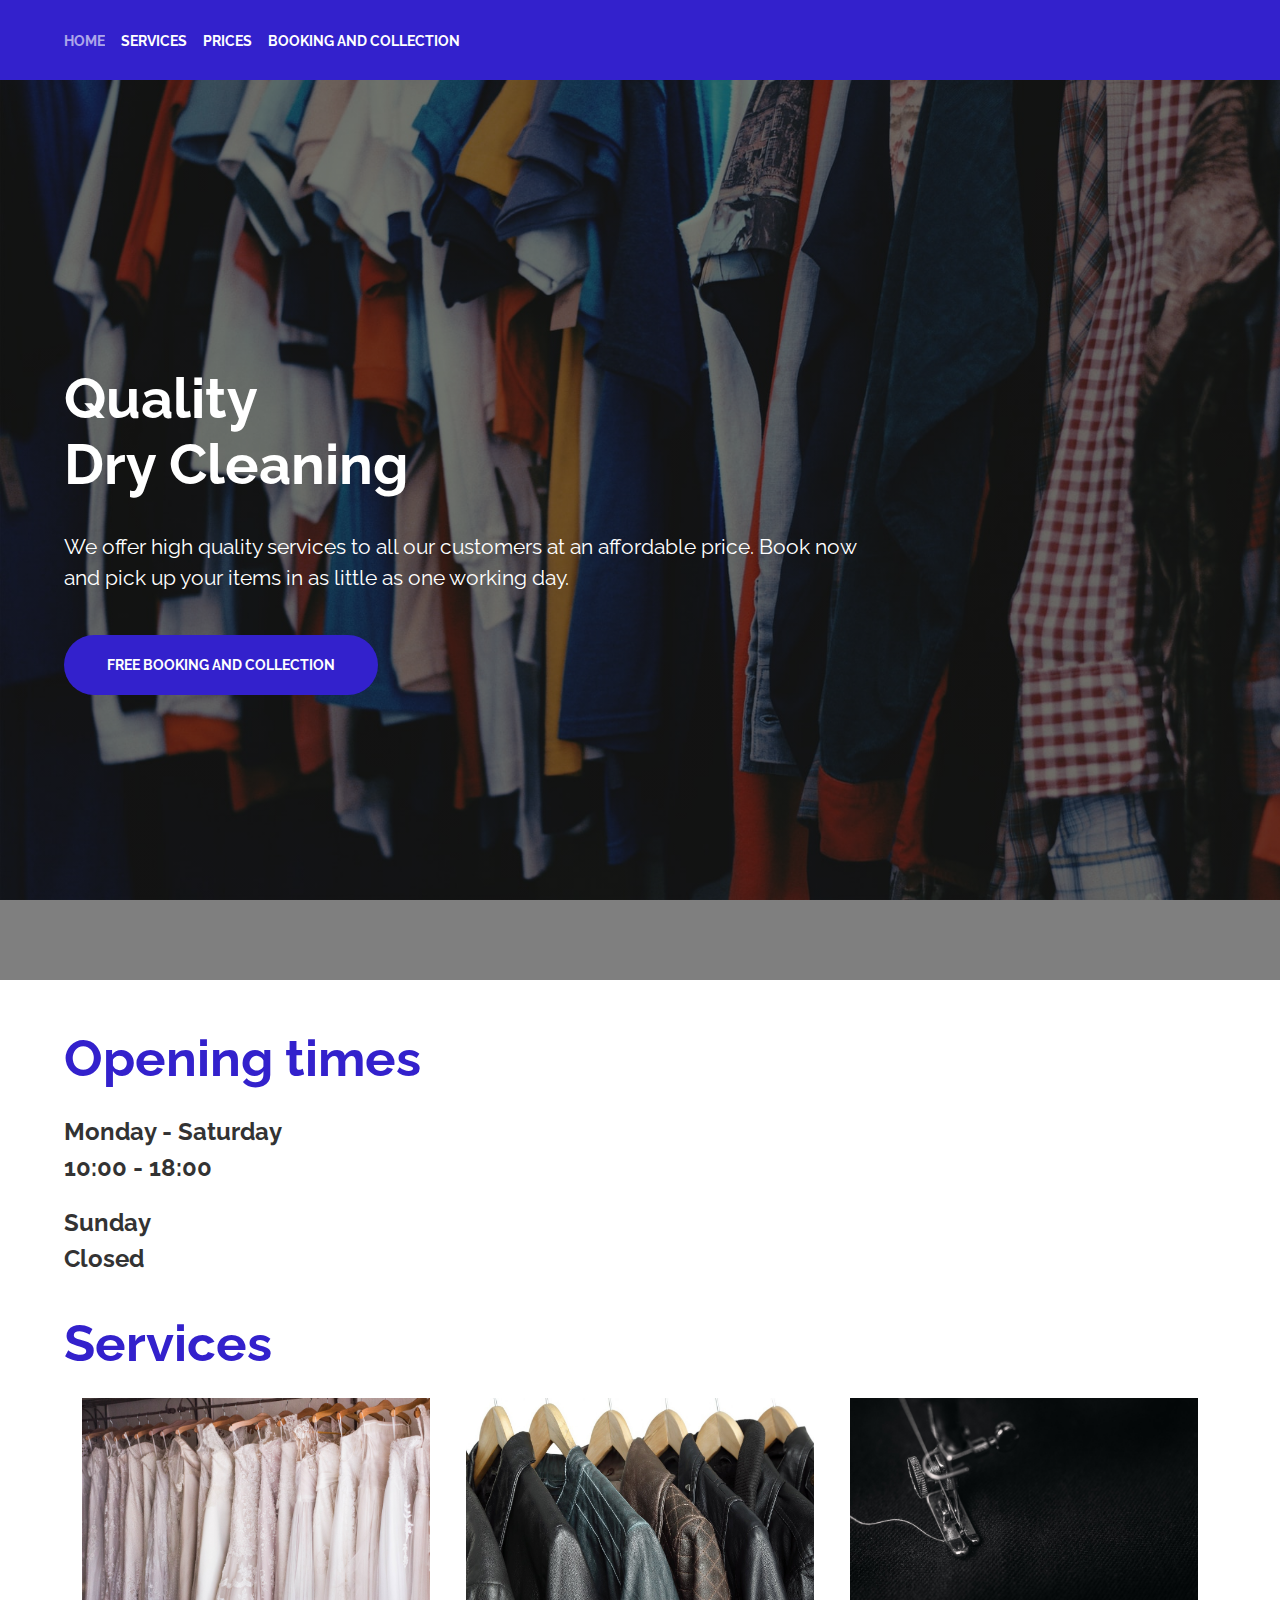
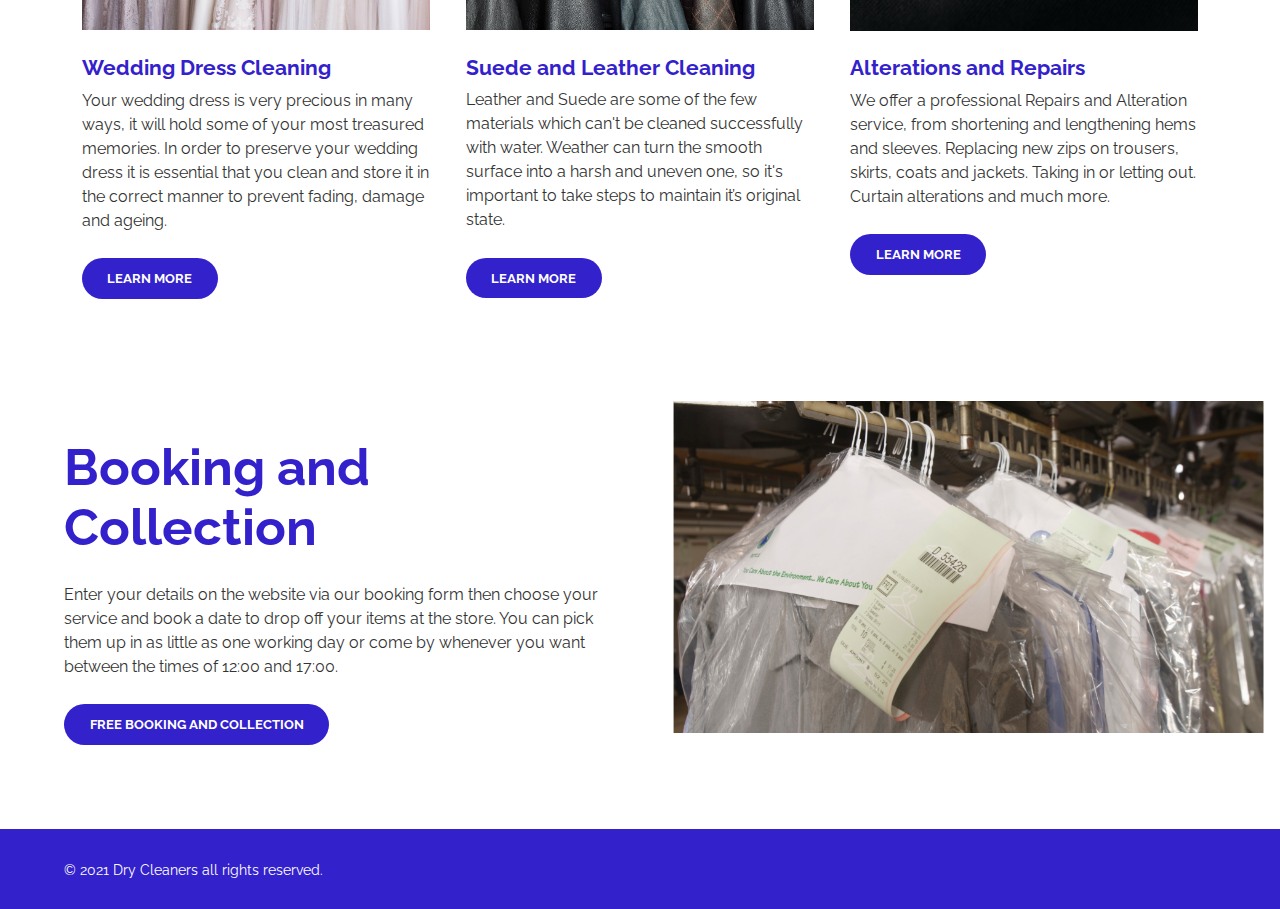
<file: index.html>
<!DOCTYPE html>
<html lang="en">
<head>
    <meta charset="UTF-8">
    <meta http-equiv="X-UA-Compatible" content="IE=edge">
    <meta name="viewport" content="width=device-width, initial-scale=1.0">
    <title>Dry Cleaners</title>
    <link rel="stylesheet" href="CSS/main.css">
</head>
<body>
	<!--Navbar-->
	<header>
		<nav>
			<ul>
				<li><a href="index.html" class="active">Home</a></li>        
				<li><a href="services.html">Services</a></li>
				<li><a href="prices.html">Prices</a></li>
				<li><a href="booking.html">Booking and Collection</a></li>
			</ul>
			<div class="lines">
				<div class="line"></div>
			</div>
		</nav>
	</header>

    <!--Hero section with heading and call to action button-->
    <section class="hero">
        <h1><span class="break">Quality</span> Dry Cleaning</h1>
		<p>We offer high quality services to all our customers at an affordable price. Book now and pick up your items in as little as one working day.</p>
        <a href="booking.html">Free booking and collection</a>
    </section>

    <main>
		<!--Opening times section-->
        <section class="opening-times">
            <h2>Opening times</h2>
            <p>Monday - Saturday</p>
            <p>10:00 - 18:00</p>
            <p class="weekend">Sunday</p>
            <p>Closed</p>
        </section>

		<!--Section that lists some of the Services-->
		<section class="services">
        	<h2>Services</h2>
			<div class="cards">
				<div class="card">
					<img src="Images/Wedding_Dresses.jpg" alt="Wedding Dresses on coat hangers">
					<h3>Wedding Dress Cleaning</h3>
					<p>Your wedding dress is very precious in many ways, it will hold some of your most treasured memories. In order to preserve your wedding dress it is essential that you clean and store it in the correct manner to prevent fading, damage and ageing.</p>
					<a href="services.html">Learn more</a>
				</div>
				<div class="card">
					<img src="Images/Leather_Jackets.jpg" alt="Leather Jackets on coat hangers">
					<h3>Suede and Leather Cleaning</h3>
					<p>Leather and Suede are some of the few materials which can't be cleaned successfully with water. Weather can turn the smooth surface into a harsh and uneven one, so it's important to take steps to maintain it’s original state.</p>
					<a href="services.html">Learn more</a>
				</div>
				<div class="card">
					<img src="Images/Sewing.jpg" alt="Sewing machine on fabric">
					<h3>Alterations and Repairs</h3>
					<p>We offer a professional Repairs and Alteration service, from shortening and lengthening hems and sleeves. Replacing new zips on trousers, skirts, coats and jackets. Taking in or letting out. Curtain alterations and much more.</p>
					<a href="services.html">Learn more</a>
				</div>
			</div>
		</section>

			<!--Section that explains how Booking and Collection works-->
		<section class="booking">
			<div class="container">
				<div class="content">
					<h2>Booking and Collection</h2>
					<p>Enter your details on the website via our booking form then choose your service and book a date to drop off your items at the store. You can pick them up in as little as one working day or come by whenever you want between the times of 12:00 and 17:00.</p>
					<a href="booking.html">Free booking and collection</a>
				</div>
				<div class="image">
					<img src="Images/Bagged_Clothing.jpg" alt="Clothing in plastig bags on coat hangers">
				</div>
			</div>
		</section>
    </main>

    <!--Footer-->
    <footer>
        <p>© 2021 Dry Cleaners all rights reserved.</p>
    </footer>

	<script src="JS/main.js"></script>
</body>
</html>
</file>
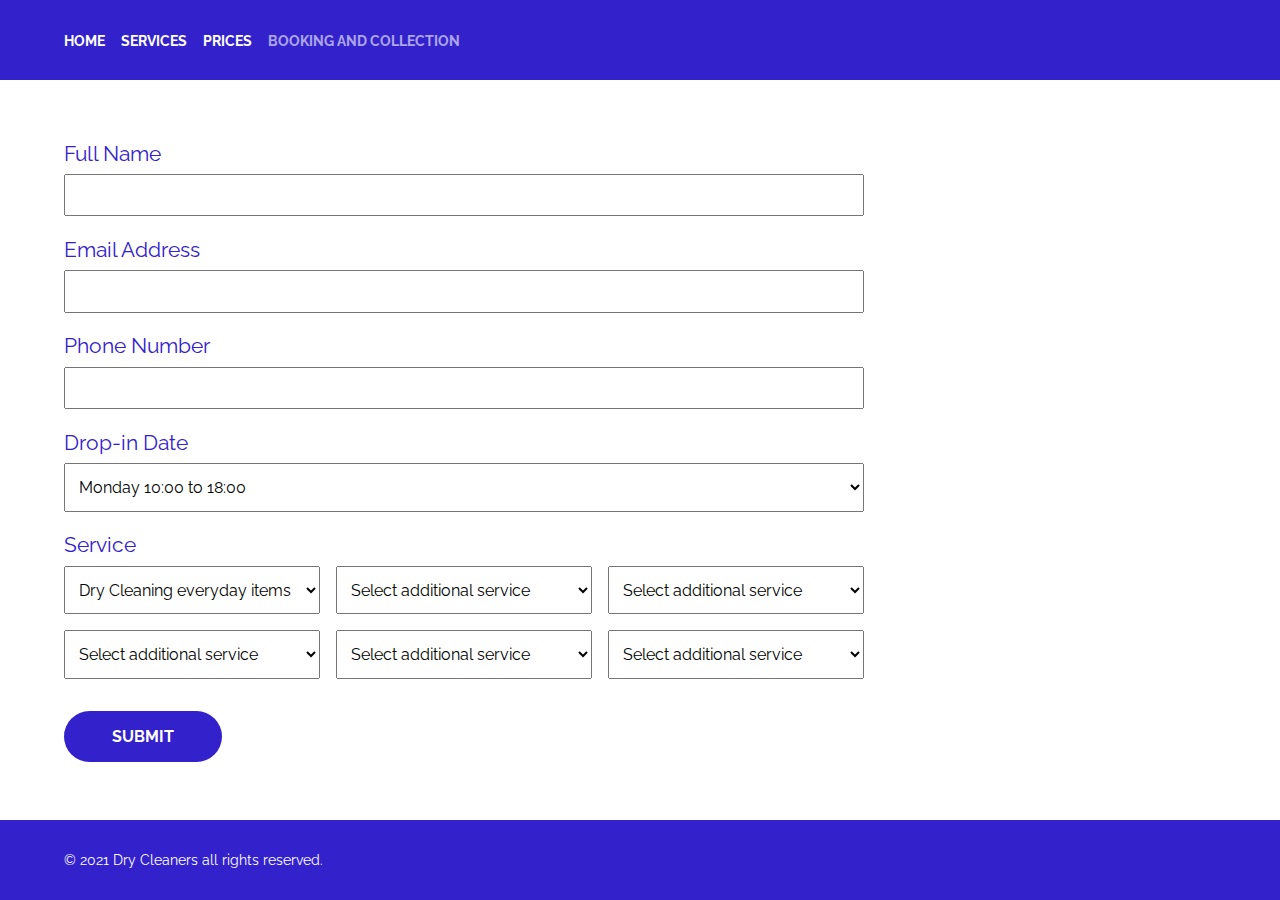
<file: booking.html>
<!DOCTYPE html>
<html lang="en">
<head>
    <meta charset="UTF-8">
    <meta http-equiv="X-UA-Compatible" content="IE=edge">
    <meta name="viewport" content="width=device-width, initial-scale=1.0">
    <title>Booking and Collection - Dry Cleaners</title>
    <link rel="stylesheet" href="CSS/booking.css"></head></head>
<body>
    <!--Navbar-->
    <header>
        <nav>
            <ul>
                <li><a href="index.html">Home</a></li>        
                <li><a href="services.html">Services</a></li>
                <li><a href="prices.html">Prices</a></li>
                <li><a href="booking.html" class="active">Booking and Collection</a></li>
            </ul>
            <div class="lines">
                <div class="line"></div>
            </div>
        </nav>
    </header>

    <!--Booking form-->
    <main>
        <form name="booking" action="submit.html">
            <div class="error"></div>

            <label for="name">Full Name</label>
            <input type="text" name="name" class="name">

            <label for="email">Email Address</label>
            <input type="text" name="email" class="email">

            <label for="phone">Phone Number</label>
            <input type="text" name="phone" class="phone">

            <label for="drop-in">Drop-in Date</label>
            <select>
                <option value="Monday 10:00 to 18:00">Monday 10:00 to 18:00</option>
                <option value="Tuesday 10:00 to 18:00">Tuesday 10:00 to 18:00</option>
                <option value="Wednesday 10:00 to 18:00">Wednesday 10:00 to 18:00</option>
                <option value="Thursday 10:00 to 18:00">Thursday 10:00 to 18:00</option>
                <option value="Friday 10:00 to 18:00">Friday 10:00 to 18:00</option>
                <option value="Saturday 10:00 to 18:00">Saturday 10:00 to 18:00</option>
            </select>

            <label for="service">Service</label>
            <div class="services">
                <select>
                    <option value="Dry Cleaning everyday items">Dry Cleaning everyday items</option>
                    <option value="Laundry">Laundry</option>
                    <option value="Duvet and Curtain Cleaning">Duvet and Curtain Cleaning</option>
                    <option value="Suede and Leather Cleaning">Suede and Leather Cleaning</option>
                    <option value="Wedding Dress Cleaning">Wedding Dress Cleaning</option>
                    <option value="Repairs and Alterations">Repairs and Alterations</option>
                </select>

                <select>
                    <option value="Select additional service" selected disabled hidden>Select additional service</option>
                    <option value="Dry Cleaning everyday items">Dry Cleaning everyday items</option>
                    <option value="Laundry">Laundry</option>
                    <option value="Duvet and Curtain Cleaning">Duvet and Curtain Cleaning</option>
                    <option value="Suede and Leather Cleaning">Suede and Leather Cleaning</option>
                    <option value="Wedding Dress Cleaning">Wedding Dress Cleaning</option>
                    <option value="Repairs and Alterations">Repairs and Alterations</option>
                </select>

                <select>
                    <option value="Select additional service" selected disabled hidden>Select additional service</option>
                    <option value="Dry Cleaning everyday items">Dry Cleaning everyday items</option>
                    <option value="Laundry">Laundry</option>
                    <option value="Duvet and Curtain Cleaning">Duvet and Curtain Cleaning</option>
                    <option value="Suede and Leather Cleaning">Suede and Leather Cleaning</option>
                    <option value="Wedding Dress Cleaning">Wedding Dress Cleaning</option>
                    <option value="Repairs and Alterations">Repairs and Alterations</option>
                </select>

                <select>
                    <option value="Select additional service" selected disabled hidden>Select additional service</option>
                    <option value="Dry Cleaning everyday items">Dry Cleaning everyday items</option>
                    <option value="Laundry">Laundry</option>
                    <option value="Duvet and Curtain Cleaning">Duvet and Curtain Cleaning</option>
                    <option value="Suede and Leather Cleaning">Suede and Leather Cleaning</option>
                    <option value="Wedding Dress Cleaning">Wedding Dress Cleaning</option>
                    <option value="Repairs and Alterations">Repairs and Alterations</option>
                </select>

                <select>
                    <option value="Select additional service" selected disabled hidden>Select additional service</option>
                    <option value="Dry Cleaning everyday items">Dry Cleaning everyday items</option>
                    <option value="Laundry">Laundry</option>
                    <option value="Duvet and Curtain Cleaning">Duvet and Curtain Cleaning</option>
                    <option value="Suede and Leather Cleaning">Suede and Leather Cleaning</option>
                    <option value="Wedding Dress Cleaning">Wedding Dress Cleaning</option>
                    <option value="Repairs and Alterations">Repairs and Alterations</option>
                </select>

                <select>
                    <option value="Select additional service" selected disabled hidden>Select additional service</option>
                    <option value="Dry Cleaning everyday items">Dry Cleaning everyday items</option>
                    <option value="Laundry">Laundry</option>
                    <option value="Duvet and Curtain Cleaning">Duvet and Curtain Cleaning</option>
                    <option value="Suede and Leather Cleaning">Suede and Leather Cleaning</option>
                    <option value="Wedding Dress Cleaning">Wedding Dress Cleaning</option>
                    <option value="Repairs and Alterations">Repairs and Alterations</option>
                </select>
            </div>

            <input type="submit" class="submit">
        </form>
    </main>

    <!--Footer-->
    <footer>
        <p>© 2021 Dry Cleaners all rights reserved.</p>
    </footer>

	<script src="JS/main.js"></script>
    <script src="JS/booking.js"></script>
</body>
</html>
</file>
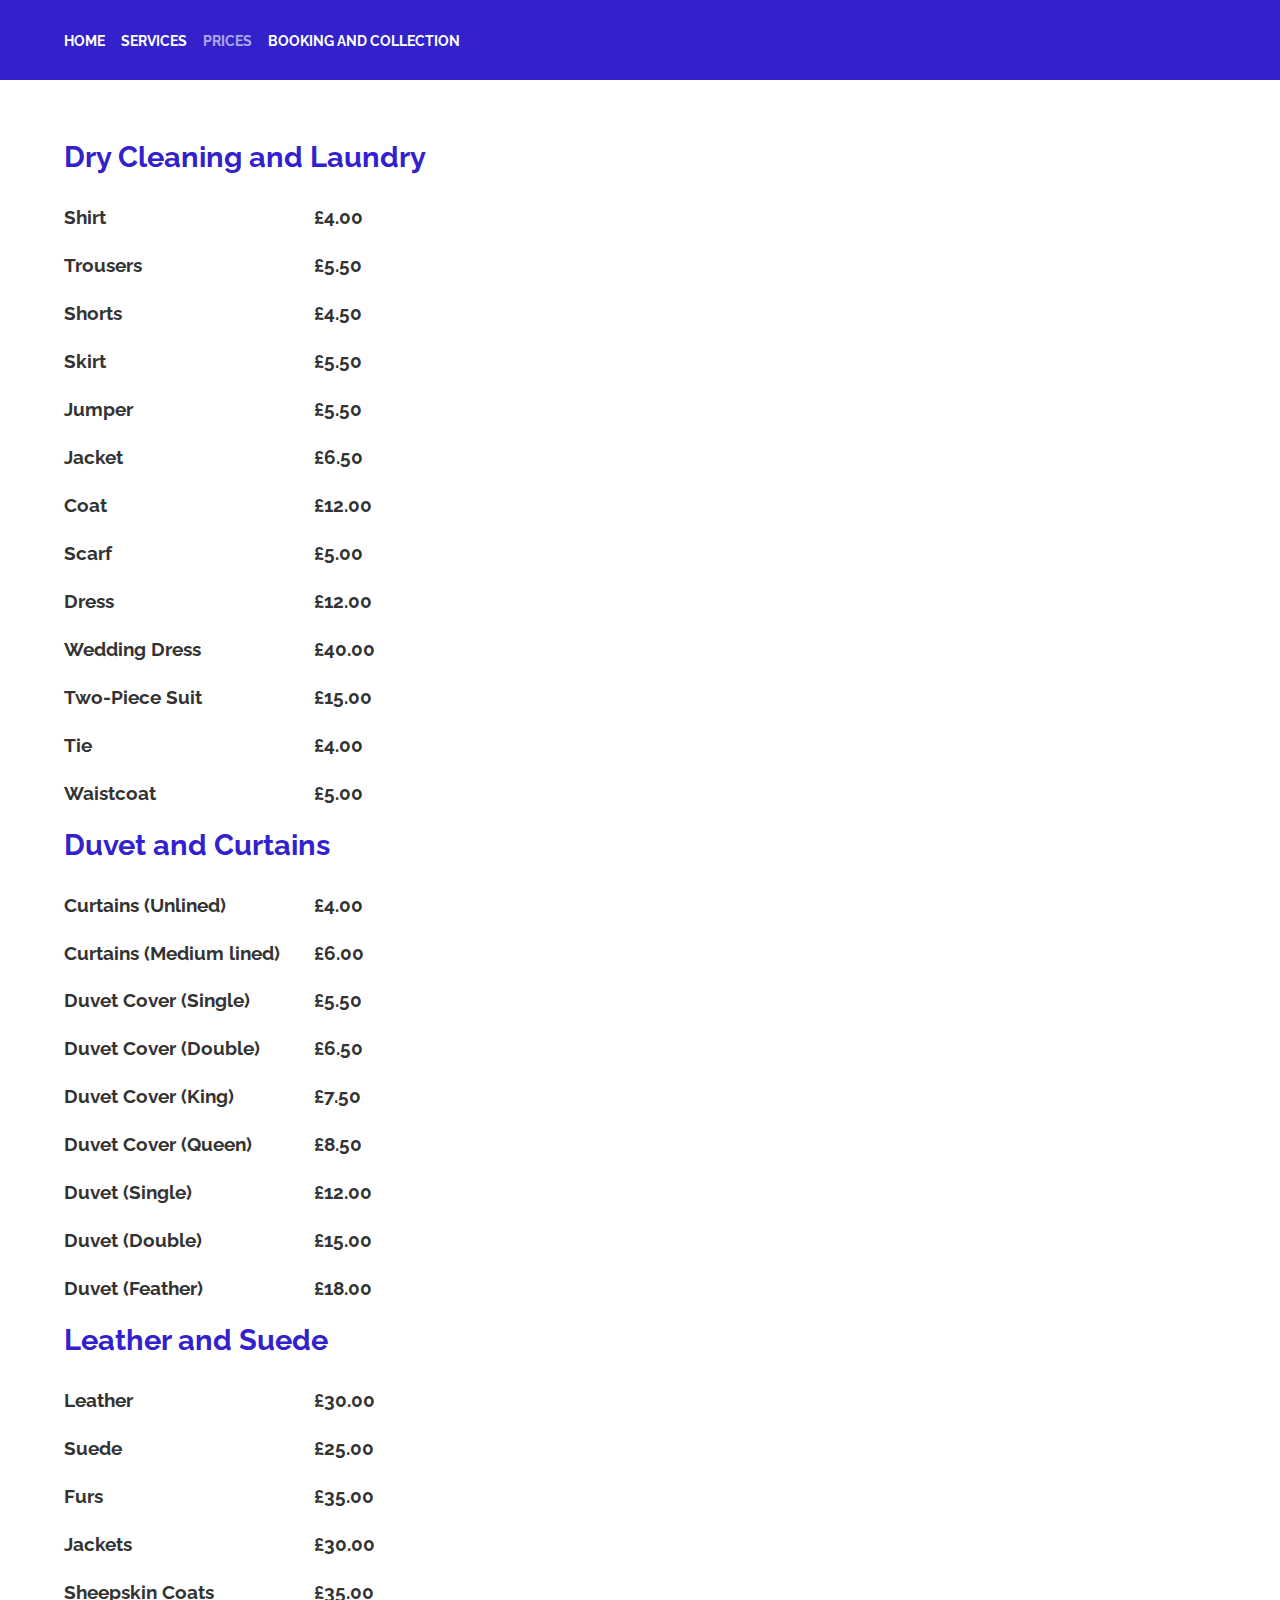
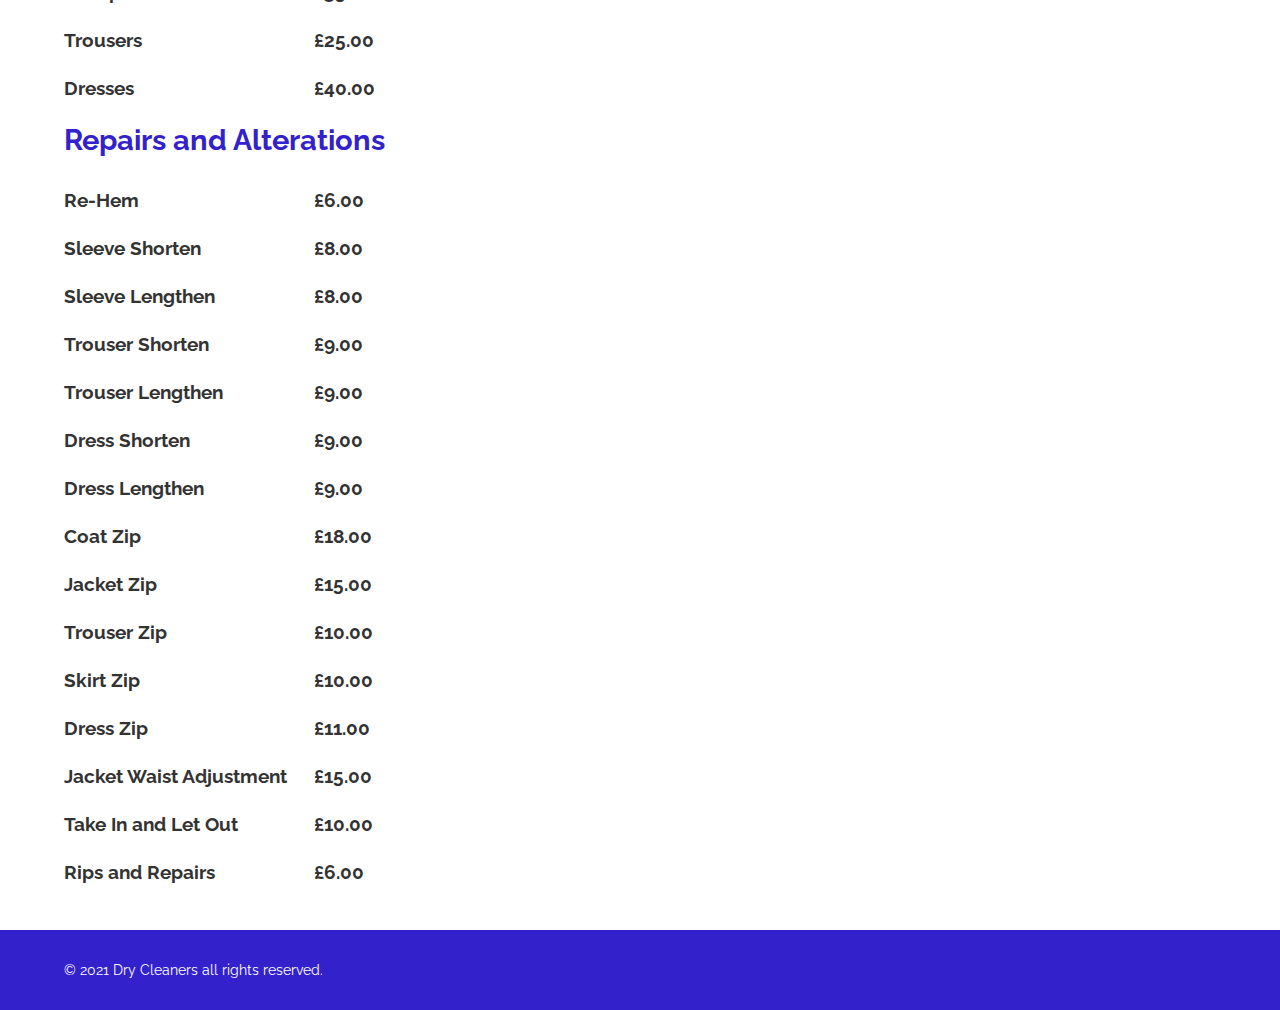
<file: prices.html>
<!DOCTYPE html>
<html lang="en">
<head>
    <meta charset="UTF-8">
    <meta http-equiv="X-UA-Compatible" content="IE=edge">
    <meta name="viewport" content="width=device-width, initial-scale=1.0">
    <title>Prices - Dry Cleaners</title>
    <link rel="stylesheet" href="CSS/prices.css"></head>
<body>
    <!--Navbar-->
    <header>
        <nav>
            <ul>
                <li><a href="index.html">Home</a></li>        
                <li><a href="services.html">Services</a></li>
                <li><a href="prices.html" class="active">Prices</a></li>
                <li><a href="booking.html">Booking and Collection</a></li>
            </ul>
            <div class="lines">
                <div class="line"></div>
            </div>
        </nav>
    </header>

    <!--List of all the Prices-->
    <main>
        <h2>Dry Cleaning and Laundry</h2>
        <div class="item">
            <div class="name"><p>Shirt</p></div>
            <div class="price"><p>£4.00</p></div>
        </div>

        <div class="item">
            <div class="name"><p>Trousers</p></div>
            <div class="price"><p>£5.50</p></div>
        </div>

        <div class="item">
            <div class="name"><p>Shorts</p></div>
            <div class="price"><p>£4.50</p></div>
        </div>

        <div class="item">
            <div class="name"><p>Skirt</p></div>
            <div class="price"><p>£5.50</p></div>
        </div>

        <div class="item">
            <div class="name"><p>Jumper</p></div>
            <div class="price"><p>£5.50</p></div>
        </div>

        <div class="item">
            <div class="name"><p>Jacket</p></div>
            <div class="price"><p>£6.50</p></div>
        </div>

        <div class="item">
            <div class="name"><p>Coat</p></div>
            <div class="price"><p>£12.00</p></div>
        </div>

        <div class="item">
            <div class="name"><p>Scarf</p></div>
            <div class="price"><p>£5.00</p></div>
        </div>

        <div class="item">
            <div class="name"><p>Dress</p></div>
            <div class="price"><p>£12.00</p></div>
        </div>

        <div class="item">
            <div class="name"><p>Wedding Dress</p></div>
            <div class="price"><p>£40.00</p></div>
        </div>

        <div class="item">
            <div class="name"><p>Two-Piece Suit</p></div>
            <div class="price"><p>£15.00</p></div>
        </div>

        <div class="item">
            <div class="name"><p>Tie</p></div>
            <div class="price"><p>£4.00</p></div>
        </div>

        <div class="item">
            <div class="name"><p>Waistcoat</p></div>
            <div class="price"><p>£5.00</p></div>
        </div>

        <h2>Duvet and Curtains</h2>
        <div class="item">
            <div class="name"><p>Curtains (Unlined)</p></div>
            <div class="price"><p>£4.00</p></div>
        </div>

        <div class="item">
            <div class="name"><p>Curtains (Medium lined)</p></div>
            <div class="price"><p>£6.00</p></div>
        </div>

        <div class="item">
            <div class="name"><p>Duvet Cover (Single)</p></div>
            <div class="price"><p>£5.50</p></div>
        </div>

        <div class="item">
            <div class="name"><p>Duvet Cover (Double)</p></div>
            <div class="price"><p>£6.50</p></div>
        </div>

        <div class="item">
            <div class="name"><p>Duvet Cover (King)</p></div>
            <div class="price"><p>£7.50</p></div>
        </div>

        <div class="item">
            <div class="name"><p>Duvet Cover (Queen)</p></div>
            <div class="price"><p>£8.50</p></div>
        </div>

        <div class="item">
            <div class="name"><p>Duvet (Single)</p></div>
            <div class="price"><p>£12.00</p></div>
        </div>

        <div class="item">
            <div class="name"><p>Duvet (Double)</p></div>
            <div class="price"><p>£15.00</p></div>
        </div>

        <div class="item">
            <div class="name"><p>Duvet (Feather)</p></div>
            <div class="price"><p>£18.00</p></div>
        </div>

        <h2>Leather and Suede</h2>
        <div class="item">
            <div class="name"><p>Leather</p></div>
            <div class="price"><p>£30.00</p></div>
        </div>

        <div class="item">
            <div class="name"><p>Suede</p></div>
            <div class="price"><p>£25.00</p></div>
        </div>

        <div class="item">
            <div class="name"><p>Furs</p></div>
            <div class="price"><p>£35.00</p></div>
        </div>

        <div class="item">
            <div class="name"><p>Jackets</p></div>
            <div class="price"><p>£30.00</p></div>
        </div>

        <div class="item">
            <div class="name"><p>Sheepskin Coats</p></div>
            <div class="price"><p>£35.00</p></div>
        </div>

        <div class="item">
            <div class="name"><p>Trousers</p></div>
            <div class="price"><p>£25.00</p></div>
        </div>

        <div class="item">
            <div class="name"><p>Dresses</p></div>
            <div class="price"><p>£40.00</p></div>
        </div>

        <h2>Repairs and Alterations</h2>
        <div class="item">
            <div class="name"><p>Re-Hem</p></div>
            <div class="price"><p>£6.00</p></div>
        </div>

        <div class="item">
            <div class="name"><p>Sleeve Shorten</p></div>
            <div class="price"><p>£8.00</p></div>
        </div>

        <div class="item">
            <div class="name"><p>Sleeve Lengthen</p></div>
            <div class="price"><p>£8.00</p></div>
        </div>

        <div class="item">
            <div class="name"><p>Trouser Shorten</p></div>
            <div class="price"><p>£9.00</p></div>
        </div>

        <div class="item">
            <div class="name"><p>Trouser Lengthen</p></div>
            <div class="price"><p>£9.00</p></div>
        </div>

        <div class="item">
            <div class="name"><p>Dress Shorten</p></div>
            <div class="price"><p>£9.00</p></div>
        </div>

        <div class="item">
            <div class="name"><p>Dress Lengthen</p></div>
            <div class="price"><p>£9.00</p></div>
        </div>

        <div class="item">
            <div class="name"><p>Coat Zip</p></div>
            <div class="price"><p>£18.00</p></div>
        </div>

        <div class="item">
            <div class="name"><p>Jacket Zip</p></div>
            <div class="price"><p>£15.00</p></div>
        </div>

        <div class="item">
            <div class="name"><p>Trouser Zip</p></div>
            <div class="price"><p>£10.00</p></div>
        </div>

        <div class="item">
            <div class="name"><p>Skirt Zip</p></div>
            <div class="price"><p>£10.00</p></div>
        </div>

        <div class="item">
            <div class="name"><p>Dress Zip</p></div>
            <div class="price"><p>£11.00</p></div>
        </div>

        <div class="item">
            <div class="name"><p>Jacket Waist Adjustment</p></div>
            <div class="price"><p>£15.00</p></div>
        </div>

        <div class="item">
            <div class="name"><p>Take In and Let Out</p></div>
            <div class="price"><p>£10.00</p></div>
        </div>

        <div class="item">
            <div class="name"><p>Rips and Repairs</p></div>
            <div class="price"><p>£6.00</p></div>
        </div>
    </main>

    <!--Footer-->
    <footer>
        <p>© 2021 Dry Cleaners all rights reserved.</p>
    </footer>

    <script src="JS/main.js"></script>
</body>
</html>
</file>
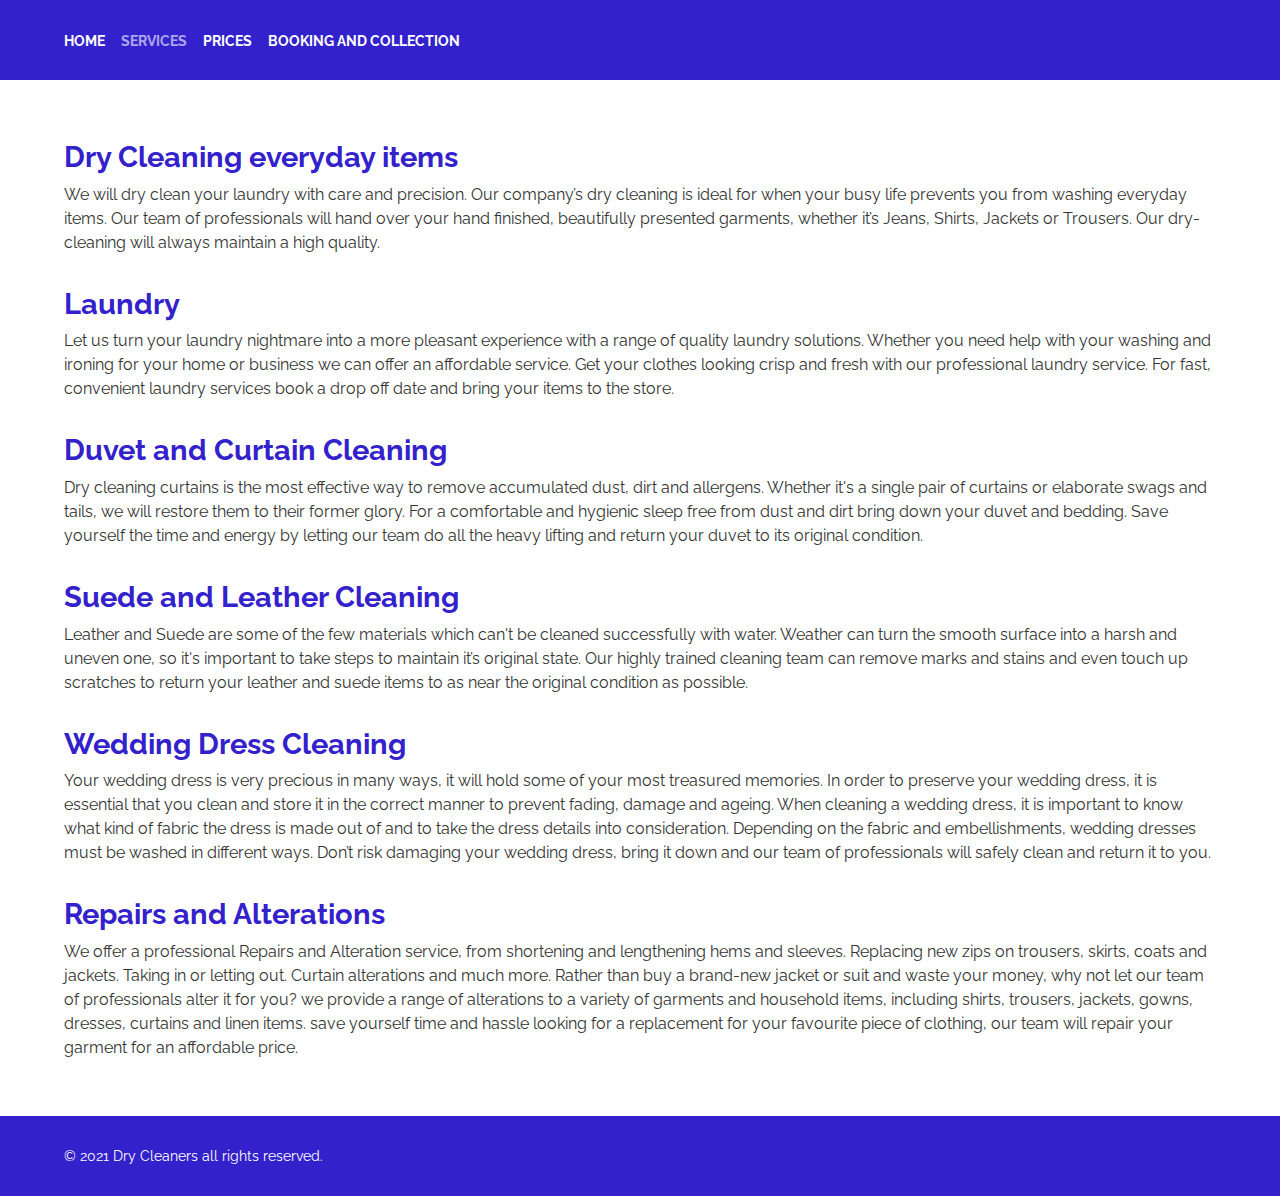
<file: services.html>
<!DOCTYPE html>
<html lang="en">
<head>
    <meta charset="UTF-8">
    <meta http-equiv="X-UA-Compatible" content="IE=edge">
    <meta name="viewport" content="width=device-width, initial-scale=1.0">
    <title>Services - Dry Cleaners</title>
    <link rel="stylesheet" href="CSS/services.css">
</head>
<body>
    <!--Navbar-->
    <header>
        <nav>
            <ul>
                <li><a href="index.html">Home</a></li>        
                <li><a href="services.html" class="active">Services</a></li>
                <li><a href="prices.html">Prices</a></li>
                <li><a href="booking.html">Booking and Collection</a></li>
            </ul>
            <div class="lines">
                <div class="line"></div>
            </div>
        </nav>
    </header>

    <!--List of all available Services-->
    <main>
        <h2>Dry Cleaning everyday items</h2>
        <p>We will dry clean your laundry with care and precision. Our company’s dry cleaning is ideal for when your busy life prevents you from washing everyday items. Our team of professionals will hand over your hand finished, beautifully presented garments, whether it’s Jeans, Shirts, Jackets or Trousers. Our dry-cleaning will always maintain a high quality.</p>
        
        <h2>Laundry</h2>
        <p>Let us turn your laundry nightmare into a more pleasant experience with a range of quality laundry solutions. Whether you need help with your washing and ironing for your home or business we can offer an affordable service. Get your clothes looking crisp and fresh with our professional laundry service. For fast, convenient laundry services book a drop off date and bring your items to the store.</p>
        
        <h2>Duvet and Curtain Cleaning</h2>
        <p>Dry cleaning curtains is the most effective way to remove accumulated dust, dirt and allergens. Whether it's a single pair of curtains or elaborate swags and tails, we will restore them to their former glory. For a comfortable and hygienic sleep free from dust and dirt bring down your duvet and bedding. Save yourself the time and energy by letting our team do all the heavy lifting and return your duvet to its original condition.</p>
        
        <h2>Suede and Leather Cleaning</h2>
        <p>Leather and Suede are some of the few materials which can't be cleaned successfully with water. Weather can turn the smooth surface into a harsh and uneven one, so it's important to take steps to maintain it’s original state. Our highly trained cleaning team can remove marks and stains and even touch up scratches to return your leather and suede items to as near the original condition as possible.</p>
        
        <h2>Wedding Dress Cleaning</h2>
        <p>Your wedding dress is very precious in many ways, it will hold some of your most treasured memories. In order to preserve your wedding dress, it is essential that you clean and store it in the correct manner to prevent fading, damage and ageing. When cleaning a wedding dress, it is important to know what kind of fabric the dress is made out of and to take the dress details into consideration. Depending on the fabric and embellishments, wedding dresses must be washed in different ways. Don’t risk damaging your wedding dress, bring it down and our team of professionals will safely clean and return it to you.</p>
        
        <h2>Repairs and Alterations</h2>
        <p>We offer a professional Repairs and Alteration service, from shortening and lengthening hems and sleeves. Replacing new zips on trousers, skirts, coats and jackets. Taking in or letting out. Curtain alterations and much more. Rather than buy a brand-new jacket or suit and waste your money, why not let our team of professionals alter it for you? we provide a range of alterations to a variety of garments and household items, including shirts, trousers, jackets, gowns, dresses, curtains and linen items. save yourself time and hassle looking for a replacement for your favourite piece of clothing, our team will repair your garment for an affordable price.</p>
    </main>

     <!--Footer-->
     <footer>
        <p>© 2021 Dry Cleaners all rights reserved.</p>
    </footer>

    <script src="JS/main.js"></script>
</body>
</html>
</file>
<file: CSS/main.css>
@import url('https://fonts.googleapis.com/css2?family=Raleway:wght@400;700&display=swap');

:root{
    --primary-color: #3321cc;
    --gradient-color: rgba(0, 0, 0, 0.5);
}

*{
    margin: 0;
    padding: 0;
    box-sizing: border-box;
    font-family: 'Raleway', sans-serif;
}

a{
    text-decoration: none;
}

p{
    line-height: 1.5;
	color: #333;
}

header{
    display: flex;
    align-items: center;
    padding: 0 4em;
    min-height: 5em;
	background-color: var(--primary-color);
}

nav ul{
    display: flex;
    list-style-type: none;
}

nav ul > * + *{
    margin-left: 1em;
}

nav a{
    font-size: 0.9rem;
    color: #fff;
    font-weight: bold;
    text-transform: uppercase;
	transition: 300ms opacity linear;
}

nav a:hover, .active{
    opacity: 0.6;
}

.lines{
	cursor: pointer;
	display: none;
    padding: 1em 0;
}

.line{
	width: 2.2em;
    height: 0.25em;
	background-color: #fff;
	position: relative;
}

.line::before{
	content: '';
	width: 2.2em;
    height: 0.25em;
	background-color: #fff;
	position: absolute;
	top: -220%;
	transition: 300ms top ease-in-out;
}

.line::after{
	content: '';
	width: 2.2em;
    height: 0.25em;
	background-color: #fff;
	position: absolute;
	top: 220%;
	transition: 300ms top ease-in-out;
}

.open ~ .lines .line{
	background-color: transparent;
}

.open ~ .lines .line::before{
    top: 0;
	transform: rotate(45deg);
	transition: 300ms transform ease-in-out;
}

.open ~ .lines .line::after{
    top: 0;
	transform: rotate(-45deg);
	transition: 300ms transform ease-in-out;
}

.hero{
    display: flex;
    flex-direction: column;
    justify-content: center;
    align-items: flex-start;
    background: linear-gradient(var(--gradient-color), var(--gradient-color)), url('../Images/Clothing.jpg') fixed;
    background-size: cover;
    height: 100vh;
    padding: 0 4em;
    margin-bottom: 3em;
}

.hero h1{
    color: #fff;
    font-size: 3.5rem;
    margin-bottom: 0.6em;
}

.hero .break{
    display: block;
}

.hero p{
    color: #fff;
    font-size: 1.3rem;
    margin-bottom: 2em;
    max-width: 40em;
}

.hero a{
	display: inline-block;
    font-size: 0.9rem;
    color: #fff;
    background-color: var(--primary-color);
    padding: 1.5em 3em;
    border-radius: 3em;
    font-weight: bold;
    text-transform: uppercase;
	transition: 300ms opacity linear;
}

.hero a:hover{
    opacity: 0.6;
}

main{
    padding: 0 4em;
    max-width: 1920px;
    margin-left: auto;
    margin-right: auto;
}

h2{
    font-size: 3.2rem;
    color: var(--primary-color);
    margin: 0.7em 0 0.5em;
}

.opening-times p{
    font-size: 1.5rem;
    font-weight: bold;
}

.opening-times .weekend{
    margin-top: 0.8em;
}

.services .cards{
	display: flex;
	justify-content: space-between;
}

.services .card{
	width: 33.3%;
    padding: 0 1.1em;
}

.card img{
	width: 100%;
}

.card h3{
	font-size: 1.3rem;
	color: var(--primary-color);
	margin: 1em 0 0.4em;
}

.card a{
	display: inline-block;
	font-size: 0.8rem;
    color: #fff;
    background-color: var(--primary-color);
    padding: 1em 2em;
	margin: 2em 0 8em;
    border-radius: 3em;
    font-weight: bold;
    text-transform: uppercase;
	transition: 300ms opacity linear;
}

.card a:hover{
    opacity: 0.6;
}

.booking{
    display: flex;
    align-items: center;
}

.booking .container{
    display: flex;
    justify-content: space-between;
}

.booking .content{
    max-width: 40em;
}

.booking a{
	display: inline-block;
	font-size: 0.8rem;
    color: #fff;
    background-color: var(--primary-color);
    padding: 1em 2em;
	margin: 2em 0 6em;
    border-radius: 3em;
    font-weight: bold;
    text-transform: uppercase;
	transition: 300ms opacity linear;
}

.booking a:hover{
    opacity: 0.6;
}

.booking .image{
    display: flex;
    align-items: center;
}

.booking img{
    max-width: 100%;
    margin: 0 0 6em 3em;
}

footer{
    display: flex;
    align-items: center;
    padding: 0 4em;
    min-height: 5em;
    background-color: var(--primary-color);
}

footer p{
	color: #fff;
	font-size: 0.9rem;
}

@media(max-width:768px){
    header{
        padding: 0 2em;
    }

    nav ul{
        padding: 0 2em;
        background-color: var(--primary-color);
        flex-direction: column;
        position: absolute;
        z-index: 10;
        top: 5em;
        right: 0;
        left: 0;
        height: 0;
        overflow: hidden;
        transition: 300ms height ease-in-out;
    }

    nav ul > * + *{
        margin: 1em 0 0;
    }

    .open{
        height: 9em;
    }

    .lines{
        display: inline-block;
    }

    .hero{
        height: 90vh;
        padding: 0 2em;
        align-items: center;
        text-align: center;
    }

    .hero h1{
        font-size: 3rem;
    }

    .hero p{
        font-size: 1rem;
    }
    
    .hero a{
        font-size: 0.7rem;
    }

    main{
        padding: 0 2em;
    }

    h2{
        font-size: 2.5rem;
        margin: 1.2em 0 0.5em;
    }

    .opening-times p{
        font-size: 1.2rem;
    }

    .services .cards{
        flex-direction: column;
    }

    .services .card{
        width: 100%;
        padding: 0;
    }

    .card h3, .booking h3{
        font-size: 1.1rem;
    }

    .card p, .booking p{
        font-size: 0.9rem;
    }

    .card a, .booking a{
        font-size: 0.7rem;
    }

    .card a{
        margin: 2em 0 4em;
    }

    .booking .container{
        flex-direction: column;
    }

    .booking a{
        margin: 2em 0 3em;
    }

    .booking img{
        margin: 0 0 4em;
    }

    footer{
        padding: 0 2em;
    }

    footer p{
        font-size: 0.8rem;
    }
}

@media(max-width:425px){
    header{
        padding: 0 1em;
    }

    .hero{
        padding: 0 1em;
    }

    main{
        padding: 0 1em;
    }

    footer{
        padding: 0 1em;
        justify-content: center;
    }
}
</file>
<file: CSS/booking.css>
@import url('https://fonts.googleapis.com/css2?family=Raleway:wght@400;700&display=swap');

:root{
    --primary-color: #3321cc;
    --gradient-color: rgba(0, 0, 0, 0.5);
    --error-color: #cc3b3b;
}

*{
    margin: 0;
    padding: 0;
    box-sizing: border-box;
    font-family: 'Raleway', sans-serif;
}

a{
    text-decoration: none;
}

p{
    line-height: 1.5;
	color: #333;
}

header{
    display: flex;
    align-items: center;
    padding: 0 4em;
    min-height: 5em;
	background-color: var(--primary-color);
}

nav ul{
    display: flex;
    list-style-type: none;
}

nav ul > * + *{
    margin-left: 1em;
}

nav a{
    font-size: 0.9rem;
    color: #fff;
    font-weight: bold;
    text-transform: uppercase;
	transition: 300ms opacity linear;
}

nav a:hover, .active{
    opacity: 0.6;
}

.lines{
	cursor: pointer;
	display: none;
    padding: 1em 0;
}

.line{
	width: 2.2em;
    height: 0.25em;
	background-color: #fff;
	position: relative;
}

.line::before{
	content: '';
	width: 2.2em;
    height: 0.25em;
	background-color: #fff;
	position: absolute;
	top: -220%;
	transition: 300ms top ease-in-out;
}

.line::after{
	content: '';
	width: 2.2em;
    height: 0.25em;
	background-color: #fff;
	position: absolute;
	top: 220%;
	transition: 300ms top ease-in-out;
}

.open ~ .lines .line{
	background-color: transparent;
}

.open ~ .lines .line::before{
    top: 0;
	transform: rotate(45deg);
	transition: 300ms transform ease-in-out;
}

.open ~ .lines .line::after{
    top: 0;
	transform: rotate(-45deg);
	transition: 300ms transform ease-in-out;
}

main{
    padding: 2.5em 4em;
    min-height: calc(100vh - 10em);
}

.error{
    background-color: var(--error-color);
    color: #fff;
    transition: 300ms padding ease-in-out;
    width: 100%;
    text-align: center;
}

form{
    width: 50em;
    max-width: 100%;
}

label{
    display: block;
    font-size: 1.3rem;
	color: var(--primary-color);
	margin: 1em 0 0.4em;
}

input{
    outline: none;
    padding: 0.6em;
    font-size: 1rem;
    width: 100%;
}

select{
    outline: none;
    padding: 0.8em 0.6em;
    font-size: 1rem;
    width: 100%;
}

.services{
    display: grid;
    grid-template-columns: repeat(auto-fit, minmax(16em, 1fr));
    grid-gap: 1em;
}

input[type="submit"]{
    border: none;
    font-size: 1rem;
    color: #fff;
    background-color: var(--primary-color);
    padding: 1em 3em;
	margin: 2em 0 0;
    width: auto;
    border-radius: 3em;
    font-weight: bold;
    text-transform: uppercase;
    cursor: pointer;
	transition: 300ms opacity linear;
}

input[type="submit"]:hover{
    opacity: 0.6;
}

footer{
    display: flex;
    align-items: center;
    padding: 0 4em;
    min-height: 5em;
    background-color: var(--primary-color);
}

footer p{
	color: #fff;
	font-size: 0.9rem;
}

@media(max-width:768px){
    header{
        padding: 0 2em;
    }

    nav ul{
        padding: 0 2em;
        background-color: var(--primary-color);
        flex-direction: column;
        position: absolute;
        z-index: 10;
        top: 5em;
        right: 0;
        left: 0;
        height: 0;
        overflow: hidden;
        transition: 300ms height ease-in-out;
    }

    nav ul > * + *{
        margin: 1em 0 0;
    }

    .open{
        height: 9em;
    }

    .lines{
        display: inline-block;
    }

    main{
        padding: 2.5em 2em;
    }

    label{
        font-size: 1.2rem;
    }

    input{
        font-size: 0.9rem;
    }

    input[type="submit"]{
        font-size: 0.9rem;
        width: 100%;
    }

    footer{
        padding: 0 2em;
    }

    footer p{
        font-size: 0.8rem;
    }
}

@media(max-width:425px){
    header{
        padding: 0 1em;
    }

    main{
        padding: 2.5em 1em;
    }

    footer{
        padding: 0 1em;
        justify-content: center;
    }
}
</file>
<file: CSS/prices.css>
@import url('https://fonts.googleapis.com/css2?family=Raleway:wght@400;700&display=swap');

:root{
    --primary-color: #3321cc;
    --gradient-color: rgba(0, 0, 0, 0.5);
}

*{
    margin: 0;
    padding: 0;
    box-sizing: border-box;
    font-family: 'Raleway', sans-serif;
}

a{
    text-decoration: none;
}

p{
    line-height: 1.5;
	color: #333;
}

header{
    display: flex;
    align-items: center;
    padding: 0 4em;
    min-height: 5em;
	background-color: var(--primary-color);
}

nav ul{
    display: flex;
    list-style-type: none;
}

nav ul > * + *{
    margin-left: 1em;
}

nav a{
    font-size: 0.9rem;
    color: #fff;
    font-weight: bold;
    text-transform: uppercase;
	transition: 300ms opacity linear;
}

nav a:hover, .active{
    opacity: 0.6;
}

.lines{
	cursor: pointer;
	display: none;
    padding: 1em 0;
}

.line{
	width: 2.2em;
    height: 0.25em;
	background-color: #fff;
	position: relative;
}

.line::before{
	content: '';
	width: 2.2em;
    height: 0.25em;
	background-color: #fff;
	position: absolute;
	top: -220%;
	transition: 300ms top ease-in-out;
}

.line::after{
	content: '';
	width: 2.2em;
    height: 0.25em;
	background-color: #fff;
	position: absolute;
	top: 220%;
	transition: 300ms top ease-in-out;
}

.open ~ .lines .line{
	background-color: transparent;
}

.open ~ .lines .line::before{
    top: 0;
	transform: rotate(45deg);
	transition: 300ms transform ease-in-out;
}

.open ~ .lines .line::after{
    top: 0;
	transform: rotate(-45deg);
	transition: 300ms transform ease-in-out;
}

main{
    padding: 2.5em 4em 1.5em;
}

h2{
    font-size: 1.8rem;
    color: var(--primary-color);
    margin: 0.7em 0 1em;
}

.item{
    display: flex;
    font-weight: bold;
    font-size: 1.2rem;
    margin-bottom: 1em;
}

.name, .price{
    min-width: 13em;
}

footer{
    display: flex;
    align-items: center;
    padding: 0 4em;
    min-height: 5em;
    background-color: var(--primary-color);
}

footer p{
	color: #fff;
	font-size: 0.9rem;
}

@media(max-width:768px){
    header{
        padding: 0 2em;
    }

    nav ul{
        padding: 0 2em;
        background-color: var(--primary-color);
        flex-direction: column;
        position: absolute;
        z-index: 10;
        top: 5em;
        right: 0;
        left: 0;
        height: 0;
        overflow: hidden;
        transition: 300ms height ease-in-out;
    }

    nav ul > * + *{
        margin: 1em 0 0;
    }

    .open{
        height: 9em;
    }

    .lines{
        display: inline-block;
    }

    main{
        padding: 2.5em 2em 1.5em;
        text-align: center;
    }

    h2{
        font-size: 1.5rem;
    }

    .item{
        justify-content: center;
    }

    .name, .price{
        min-width: 50%;
    }

    main p{
        font-size: 1rem;
    }

    footer{
        padding: 0 2em;
    }

    footer p{
        font-size: 0.8rem;
    }
}

@media(max-width:425px){
    header{
        padding: 0 1em;
    }

    main{
        padding: 2.5em 1em 1.5em;
    }

    footer{
        padding: 0 1em;
        justify-content: center;
    }
}
</file>
<file: CSS/services.css>
@import url('https://fonts.googleapis.com/css2?family=Raleway:wght@400;700&display=swap');

:root{
    --primary-color: #3321cc;
    --gradient-color: rgba(0, 0, 0, 0.5);
}

*{
    margin: 0;
    padding: 0;
    box-sizing: border-box;
    font-family: 'Raleway', sans-serif;
}

a{
    text-decoration: none;
}

p{
    line-height: 1.5;
	color: #333;
}

header{
    display: flex;
    align-items: center;
    padding: 0 4em;
    min-height: 5em;
	background-color: var(--primary-color);
}

nav ul{
    display: flex;
    list-style-type: none;
}

nav ul > * + *{
    margin-left: 1em;
}

nav a{
    font-size: 0.9rem;
    color: #fff;
    font-weight: bold;
    text-transform: uppercase;
	transition: 300ms opacity linear;
}

nav a:hover, .active{
    opacity: 0.6;
}

.lines{
	cursor: pointer;
	display: none;
    padding: 1em 0;
}

.line{
	width: 2.2em;
    height: 0.25em;
	background-color: #fff;
	position: relative;
}

.line::before{
	content: '';
	width: 2.2em;
    height: 0.25em;
	background-color: #fff;
	position: absolute;
	top: -220%;
	transition: 300ms top ease-in-out;
}

.line::after{
	content: '';
	width: 2.2em;
    height: 0.25em;
	background-color: #fff;
	position: absolute;
	top: 220%;
	transition: 300ms top ease-in-out;
}

.open ~ .lines .line{
	background-color: transparent;
}

.open ~ .lines .line::before{
    top: 0;
	transform: rotate(45deg);
	transition: 300ms transform ease-in-out;
}

.open ~ .lines .line::after{
    top: 0;
	transform: rotate(-45deg);
	transition: 300ms transform ease-in-out;
}

main{
    padding: 2.5em 4em 1.5em;
}

h2{
    font-size: 1.8rem;
    color: var(--primary-color);
    margin: 0.7em 0 0.3em;
}

main p{
    margin-bottom: 2em;
    max-width: 80em;
}

footer{
    display: flex;
    align-items: center;
    padding: 0 4em;
    min-height: 5em;
    background-color: var(--primary-color);
}

footer p{
	color: #fff;
	font-size: 0.9rem;
}

@media(max-width:768px){
    header{
        padding: 0 2em;
    }

    nav ul{
        padding: 0 2em;
        background-color: var(--primary-color);
        flex-direction: column;
        position: absolute;
        z-index: 10;
        top: 5em;
        right: 0;
        left: 0;
        height: 0;
        overflow: hidden;
        transition: 300ms height ease-in-out;
    }

    nav ul > * + *{
        margin: 1em 0 0;
    }

    .open{
        height: 9em;
    }

    .lines{
        display: inline-block;
    }

    main{
        padding: 2.5em 2em 1.5em;
        text-align: center;
    }

    h2{
        font-size: 1.5rem;
    }

    main p{
        font-size: 0.9rem;
    }

    footer{
        padding: 0 2em;
    }

    footer p{
        font-size: 0.8rem;
    }
}

@media(max-width:425px){
    header{
        padding: 0 1em;
    }

    main{
        padding: 2.5em 1em 1.5em;
    }

    footer{
        padding: 0 1em;
        justify-content: center;
    }
}
</file>
